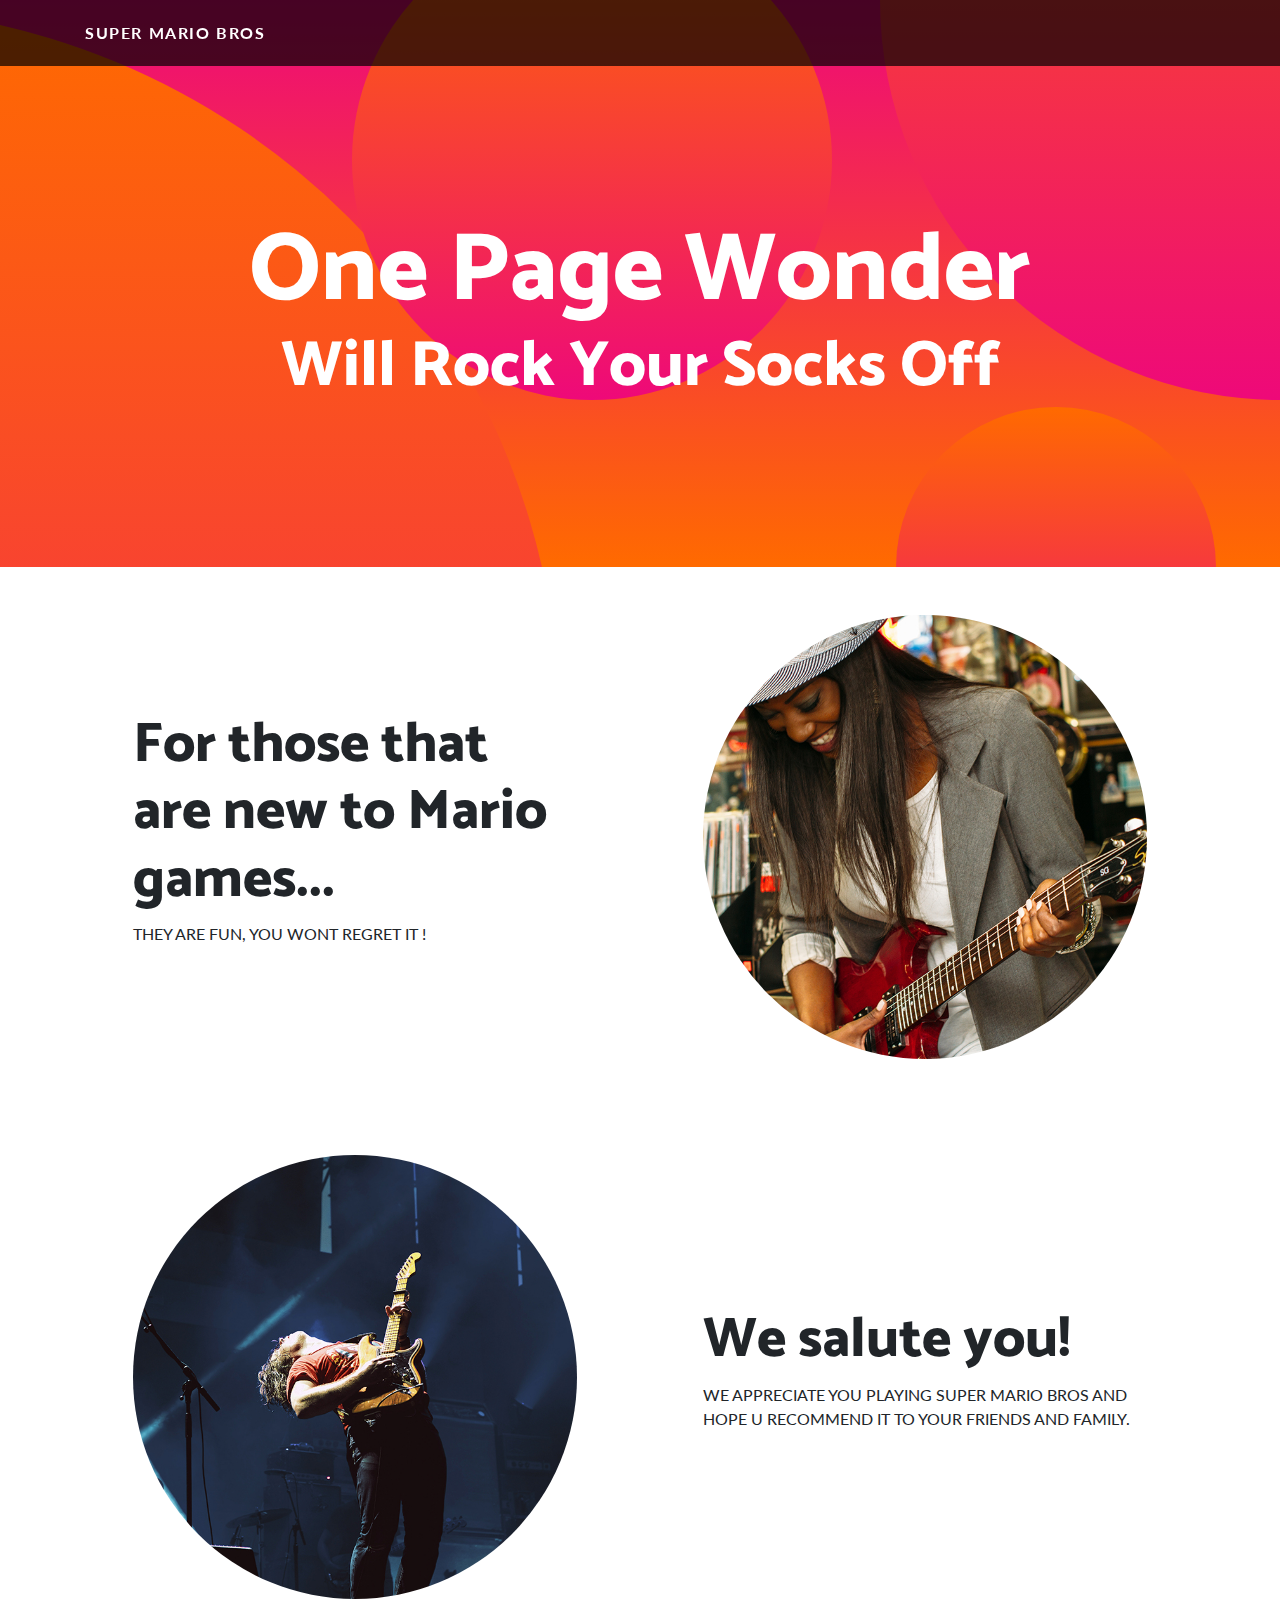
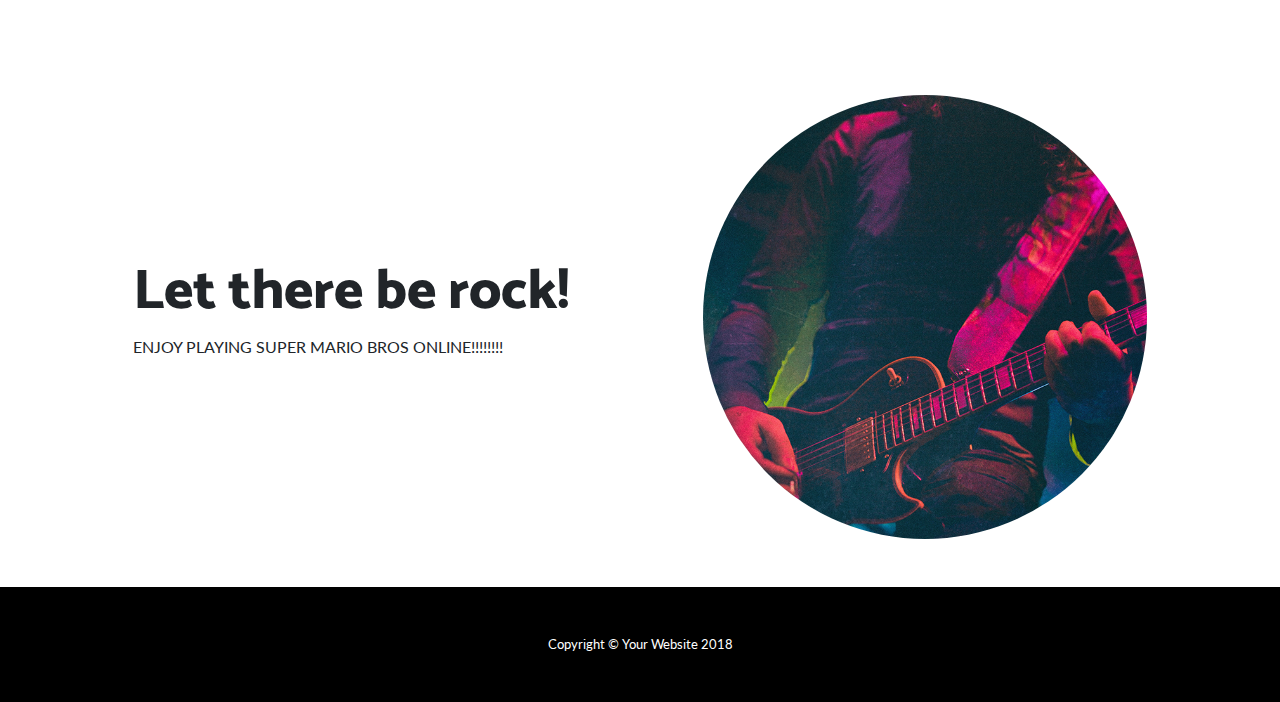
<file: index.html>
<!DOCTYPE html>
<html lang="en">

  <head>

    <meta charset="utf-8">
    <meta name="viewport" content="width=device-width, initial-scale=1, shrink-to-fit=no">
    <meta name="description" content="">
    <meta name="author" content="">

    <title>One Page Wonder - Start Bootstrap Template</title>

    <!-- Bootstrap core CSS -->
    <link href="vendor/bootstrap/css/bootstrap.min.css" rel="stylesheet">

    <!-- Custom fonts for this template -->
    <link href="https://fonts.googleapis.com/css?family=Catamaran:100,200,300,400,500,600,700,800,900" rel="stylesheet">
    <link href="https://fonts.googleapis.com/css?family=Lato:100,100i,300,300i,400,400i,700,700i,900,900i" rel="stylesheet">

    <!-- Custom styles for this template -->
    <link href="css/one-page-wonder.min.css" rel="stylesheet">

  </head>

  <body>

    <!-- Navigation -->
    <nav class="navbar navbar-expand-lg navbar-dark navbar-custom fixed-top">
      <div class="container">
        <a class="navbar-brand" href="#">SUPER MARIO BROS</a>
        <button class="navbar-toggler" type="button" data-toggle="collapse" data-target="#navbarResponsive" aria-controls="navbarResponsive" aria-expanded="false" aria-label="Toggle navigation">
          <span class="navbar-toggler-icon"></span>
        </button>
        <div class="collapse navbar-collapse" id="navbarResponsive">
          <ul class="navbar-nav ml-auto">
            <li class="nav-item">
              <a class="nav-link" href="#"></a>
            </li>
            <li class="nav-item">
              <a class="nav-link" href="#"></a>
            </li>
          </ul>
        </div>
      </div>
    </nav>

    <header class="masthead text-center text-white">
      <div class="masthead-content">
        <div class="container">
          <h1 class="masthead-heading mb-0">One Page Wonder</h1>
          <h2 class="masthead-subheading mb-0">Will Rock Your Socks Off</h2>
        
        </div>
      </div>
      <div class="bg-circle-1 bg-circle"></div>
      <div class="bg-circle-2 bg-circle"></div>
      <div class="bg-circle-3 bg-circle"></div>
      <div class="bg-circle-4 bg-circle"></div>
    </header>

    <section>
      <div class="container">
        <div class="row align-items-center">
          <div class="col-lg-6 order-lg-2">
            <div class="p-5">
              <img class="img-fluid rounded-circle" src="img/01.jpg" alt="">
            </div>
          </div>
          <div class="col-lg-6 order-lg-1">
            <div class="p-5">
              <h1 class="display-4">For those that are new to Mario games...</h1>
              <p> THEY ARE FUN, YOU WONT REGRET IT ! </p>
            </div>
          </div>
        </div>
      </div>
    </section>

    <section>
      <div class="container">
        <div class="row align-items-center">
          <div class="col-lg-6">
            <div class="p-5">
              <img class="img-fluid rounded-circle" src="img/02.jpg" alt="">
            </div>
          </div>
          <div class="col-lg-6">
            <div class="p-5">
              <h2 class="display-4">We salute you!</h2>
              <p> WE APPRECIATE YOU PLAYING SUPER MARIO BROS AND HOPE U RECOMMEND IT TO YOUR FRIENDS AND FAMILY.</p>
    </section>

    <section>
      <div class="container">
        <div class="row align-items-center">
          <div class="col-lg-6 order-lg-2">
            <div class="p-5">
              <img class="img-fluid rounded-circle" src="img/03.jpg" alt="">
            </div>
          </div>
          <div class="col-lg-6 order-lg-1">
            <div class="p-5">
              <h2 class="display-4">Let there be rock!</h2>
              <p>ENJOY PLAYING SUPER MARIO BROS ONLINE!!!!!!!!</p>
            </div>
          </div>
        </div>
      </div>
    </section>

    <!-- Footer -->
    <footer class="py-5 bg-black">
      <div class="container">
        <p class="m-0 text-center text-white small">Copyright &copy; Your Website 2018</p>
      </div>
      <!-- /.container -->
    </footer>

    <!-- Bootstrap core JavaScript -->
    <script src="vendor/jquery/jquery.min.js"></script>
    <script src="vendor/bootstrap/js/bootstrap.bundle.min.js"></script>

  </body>

</html>
</file>
<file: css/one-page-wonder.min.css>
body{font-family:Lato}h1,h2,h3,h4,h5,h6{font-family:Catamaran;font-weight:800!important}.btn-xl{text-transform:uppercase;padding:1.5rem 3rem;font-size:.9rem;font-weight:700;letter-spacing:.1rem}.bg-black{background-color:#000!important}.rounded-pill{border-radius:5rem}.navbar-custom{padding-top:1rem;padding-bottom:1rem;background-color:rgba(0,0,0,.7)}.navbar-custom .navbar-brand{text-transform:uppercase;font-size:1rem;letter-spacing:.1rem;font-weight:700}.navbar-custom .navbar-nav .nav-item .nav-link{text-transform:uppercase;font-size:.8rem;font-weight:700;letter-spacing:.1rem}header.masthead{position:relative;overflow:hidden;padding-top:calc(7rem + 72px);padding-bottom:7rem;background:linear-gradient(0deg,#ff6a00 0,#ee0979 100%);background-repeat:no-repeat;background-position:center center;background-attachment:scroll;background-size:cover}header.masthead .masthead-content{z-index:1;position:relative}header.masthead .masthead-content .masthead-heading{font-size:4rem}header.masthead .masthead-content .masthead-subheading{font-size:2rem}header.masthead .bg-circle{z-index:0;position:absolute;border-radius:100%;background:linear-gradient(0deg,#ee0979 0,#ff6a00 100%)}header.masthead .bg-circle-1{height:90rem;width:90rem;bottom:-55rem;left:-55rem}header.masthead .bg-circle-2{height:50rem;width:50rem;top:-25rem;right:-25rem}header.masthead .bg-circle-3{height:20rem;width:20rem;bottom:-10rem;right:5%}header.masthead .bg-circle-4{height:30rem;width:30rem;top:-5rem;right:35%}@media (min-width:992px){header.masthead{padding-top:calc(10rem + 55px);padding-bottom:10rem}header.masthead .masthead-content .masthead-heading{font-size:6rem}header.masthead .masthead-content .masthead-subheading{font-size:4rem}}.bg-primary{background-color:#ee0979!important}.btn-primary{background-color:#ee0979;border-color:#ee0979}.btn-primary:active,.btn-primary:focus,.btn-primary:hover{background-color:#bd0760!important;border-color:#bd0760!important}.btn-primary:focus{box-shadow:0 0 0 .2rem rgba(238,9,121,.5)}.btn-secondary{background-color:#ff6a00;border-color:#ff6a00}.btn-secondary:active,.btn-secondary:focus,.btn-secondary:hover{background-color:#c50!important;border-color:#c50!important}.btn-secondary:focus{box-shadow:0 0 0 .2rem rgba(255,106,0,.5)}
</file>
